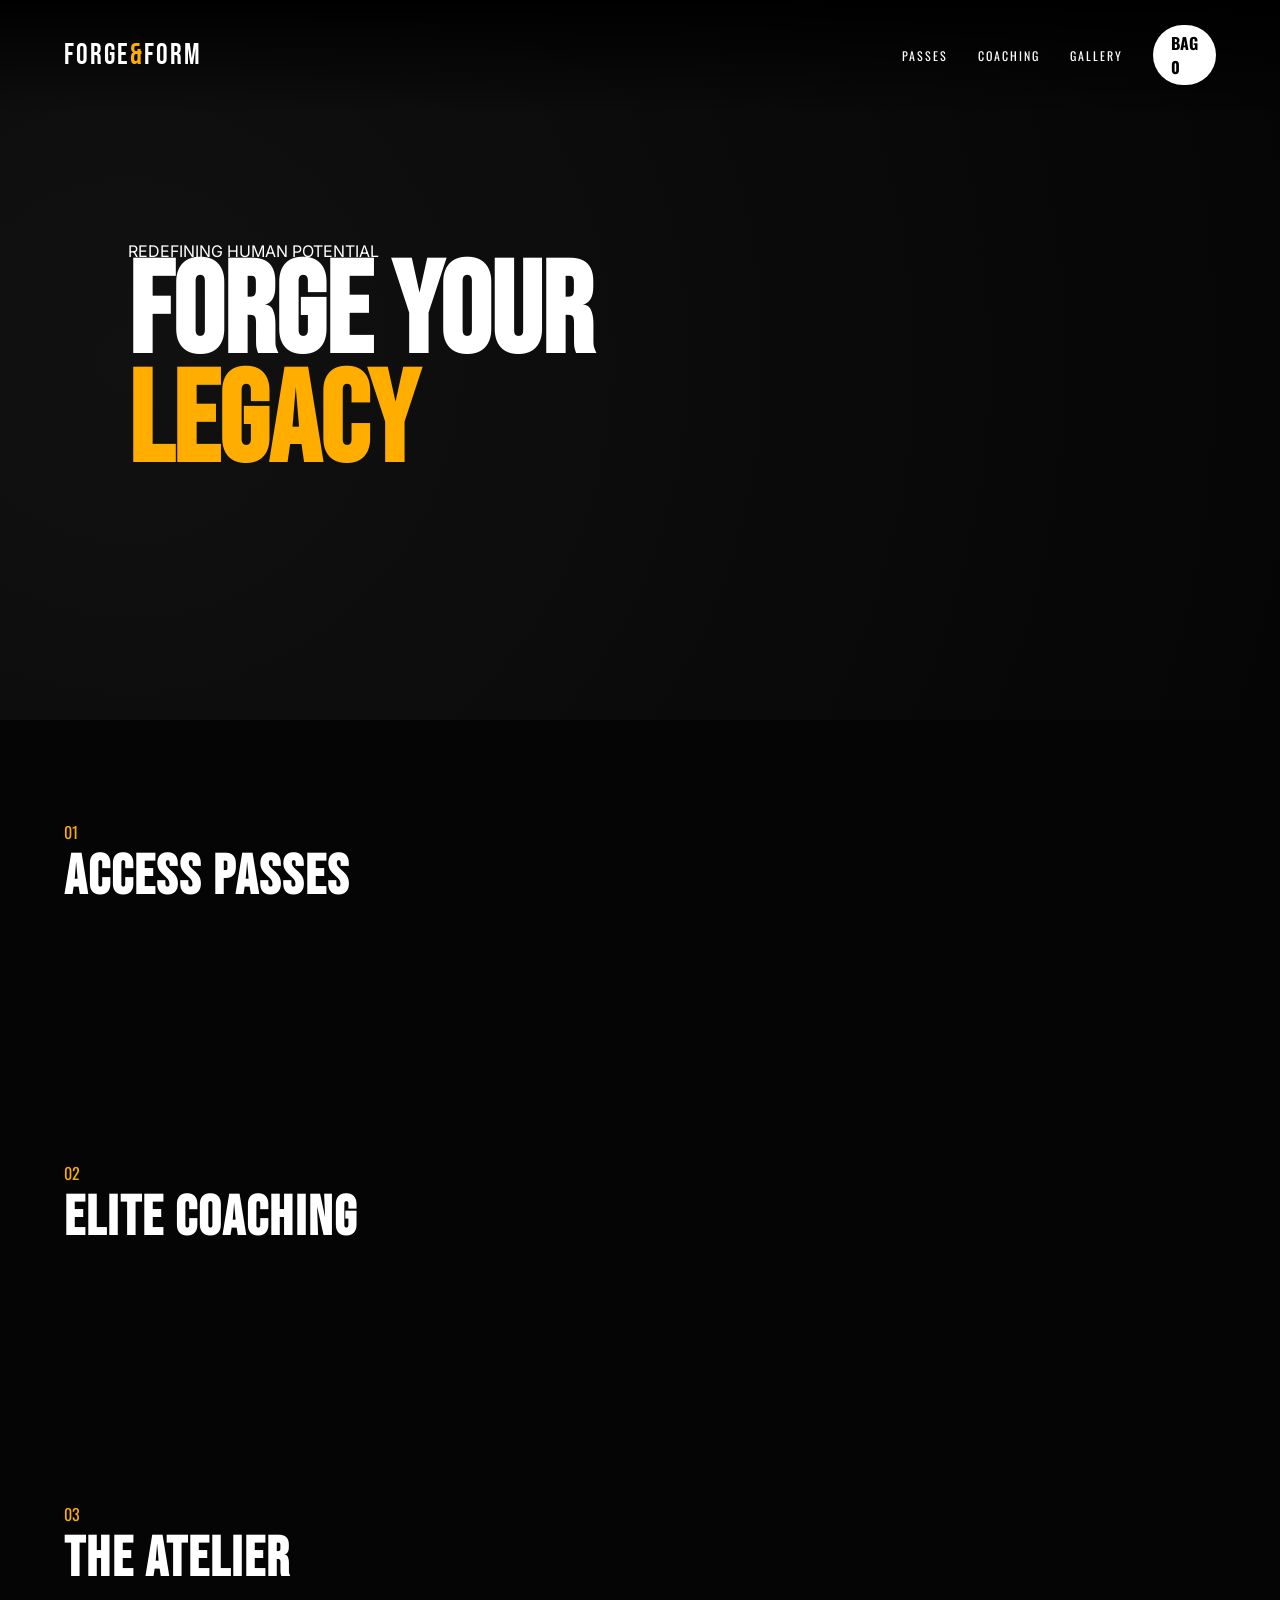
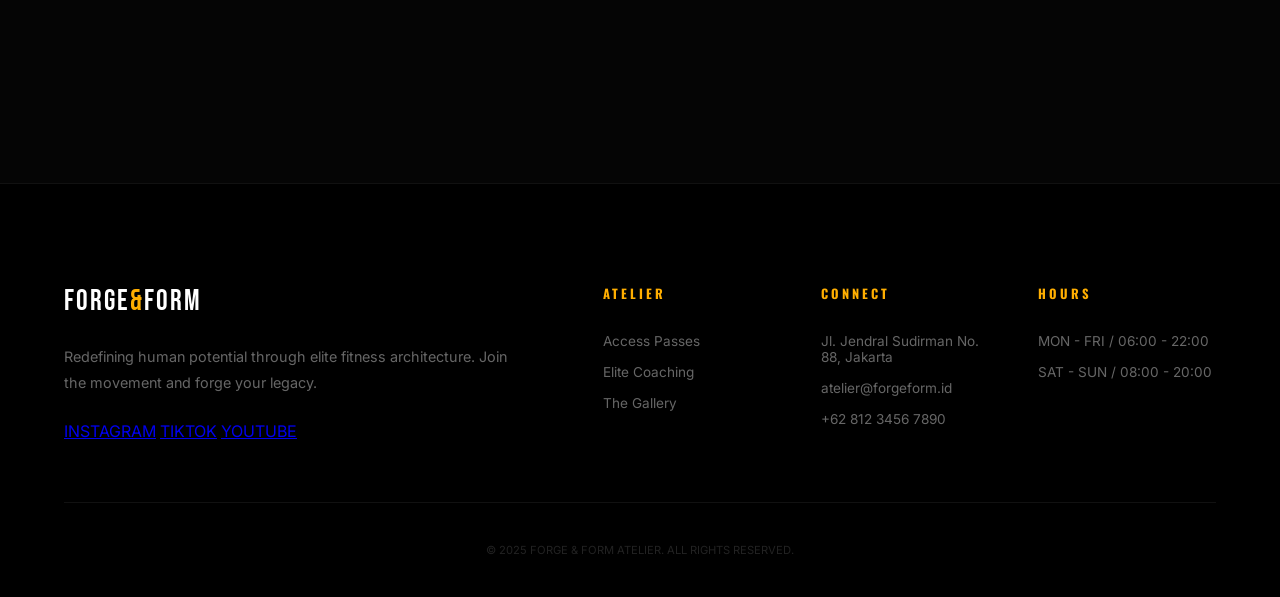
<file: index.html>
<!DOCTYPE html>
<html lang="en">
<head>
    <meta charset="UTF-8">
    <meta name="viewport" content="width=device-width, initial-scale=1.0">
    <title>FORGE & FORM | Elite Fitness Atelier</title>
    <link href="https://fonts.googleapis.com/css2?family=Oswald:wght@300;500;600&family=Bebas+Neue&family=Inter:wght@300;400;700&display=swap" rel="stylesheet">
    <link rel="stylesheet" href="style.css">
</head>
<body>

    <nav id="navbar">
        <div class="nav-container">
            <div class="logo">FORGE<span>&</span>FORM</div>
            <div class="nav-links">
                <a href="#membership">PASSES</a>
                <a href="#coaching">COACHING</a>
                <a href="#gallery">GALLERY</a>
                <div class="bag-pill" onclick="toggleBag(true)">
                    <span>BAG</span>
                    <div id="bag-count">0</div>
                </div>
            </div>
        </div>
    </nav>

    <section class="hero">
        <div class="hero-content">
            <p>REDEFINING HUMAN POTENTIAL</p>
            <h1>FORGE YOUR<br><span class="accent">LEGACY</span></h1>
        </div>
    </section>

    <section id="membership" class="container">
        <div class="section-header">
            <span class="num">01</span>
            <h2>ACCESS PASSES</h2>
        </div>
        <div id="membership-list" class="grid-products"></div>
    </section>

    <section id="coaching" class="container">
        <div class="section-header">
            <span class="num">02</span>
            <h2>ELITE COACHING</h2>
        </div>
        <div id="coaching-list" class="grid-products"></div>
    </section>

    <section id="gallery" class="container">
        <div class="section-header">
            <span class="num">03</span>
            <h2>THE ATELIER</h2>
            <p id="gallery-info" class="gallery-info-text"></p>
        </div>
        <div class="gallery-scroll-area">
            <div id="gallery-list" class="fixed-gallery-grid"></div>
        </div>
    </section>

    <div id="side-bag" class="side-bag">
        <div class="bag-header">
            <div class="bag-title-area">
                <h3>YOUR SELECTION</h3>
                <span id="bag-item-qty">0 ITEMS</span>
            </div>
            <span class="close-bag" onclick="toggleBag(false)">&times;</span>
        </div>
        <div id="bag-items-list" class="bag-items"></div>
        <div class="bag-footer">
            <div class="bag-total-row">
                <span>SUBTOTAL</span>
                <span id="bag-total-price">Rp 0</span>
            </div>
            <p class="bag-disclaimer">TAXES AND CONFIRMATION HANDLED AT CHECKOUT.</p>
            <button class="checkout-btn" onclick="checkout()">PROCEED TO CHECKOUT</button>
        </div>
    </div>
    <div id="bag-overlay" onclick="toggleBag(false)"></div>

    <div id="payment-modal" class="modal-overlay">
        <div class="luxury-modal">
            <div class="modal-line"></div>
            <span class="step-tag">FINAL STEP</span>
            <h2>SECURE PAYMENT</h2>
            
            <div class="bank-card-minimal">
                <p class="bank-label">TRANSFER TO BCA</p>
                <div class="copy-area" onclick="copyToClipboard()">
                    <h3 id="acc-number">1234 567 890</h3>
                    <p id="copy-status">COPIED TO CLIPBOARD</p>
                </div>
                <p class="bank-holder">FORGE & FORM ATELIER</p>
            </div>

            <div class="total-box">
                <span>TOTAL BILL</span>
                <h1 id="final-amount">Rp 0</h1>
            </div>

            <div class="modal-btns">
                <button class="btn-confirm" onclick="sendConfirmation('wa')">CONFIRM VIA WHATSAPP</button>
                <button class="btn-close-text" onclick="closePayment()">BACK TO SITE</button>
            </div>
        </div>
    </div>

    <footer class="elite-footer">
        <div class="f-container">
            <div class="f-main-info">
                <div class="logo">FORGE<span>&</span>FORM</div>
                <p class="f-tagline">Redefining human potential through elite fitness architecture. Join the movement and forge your legacy.</p>
                <div class="f-socials">
                    <a href="#">INSTAGRAM</a>
                    <a href="#">TIKTOK</a>
                    <a href="#">YOUTUBE</a>
                </div>
            </div>
            <div class="f-grid-links">
                <div class="f-col">
                    <h4>ATELIER</h4>
                    <a href="#membership">Access Passes</a>
                    <a href="#coaching">Elite Coaching</a>
                    <a href="#gallery">The Gallery</a>
                </div>
                <div class="f-col">
                    <h4>CONNECT</h4>
                    <p>Jl. Jendral Sudirman No. 88, Jakarta</p>
                    <p>atelier@forgeform.id</p>
                    <p>+62 812 3456 7890</p>
                </div>
                <div class="f-col">
                    <h4>HOURS</h4>
                    <p>MON - FRI / 06:00 - 22:00</p>
                    <p>SAT - SUN / 08:00 - 20:00</p>
                </div>
            </div>
        </div>
        <div class="f-bottom">
            <p>© 2025 FORGE & FORM ATELIER. ALL RIGHTS RESERVED.</p>
        </div>
    </footer>

    <script src="script.js"></script>
</body>
</html>
</file>
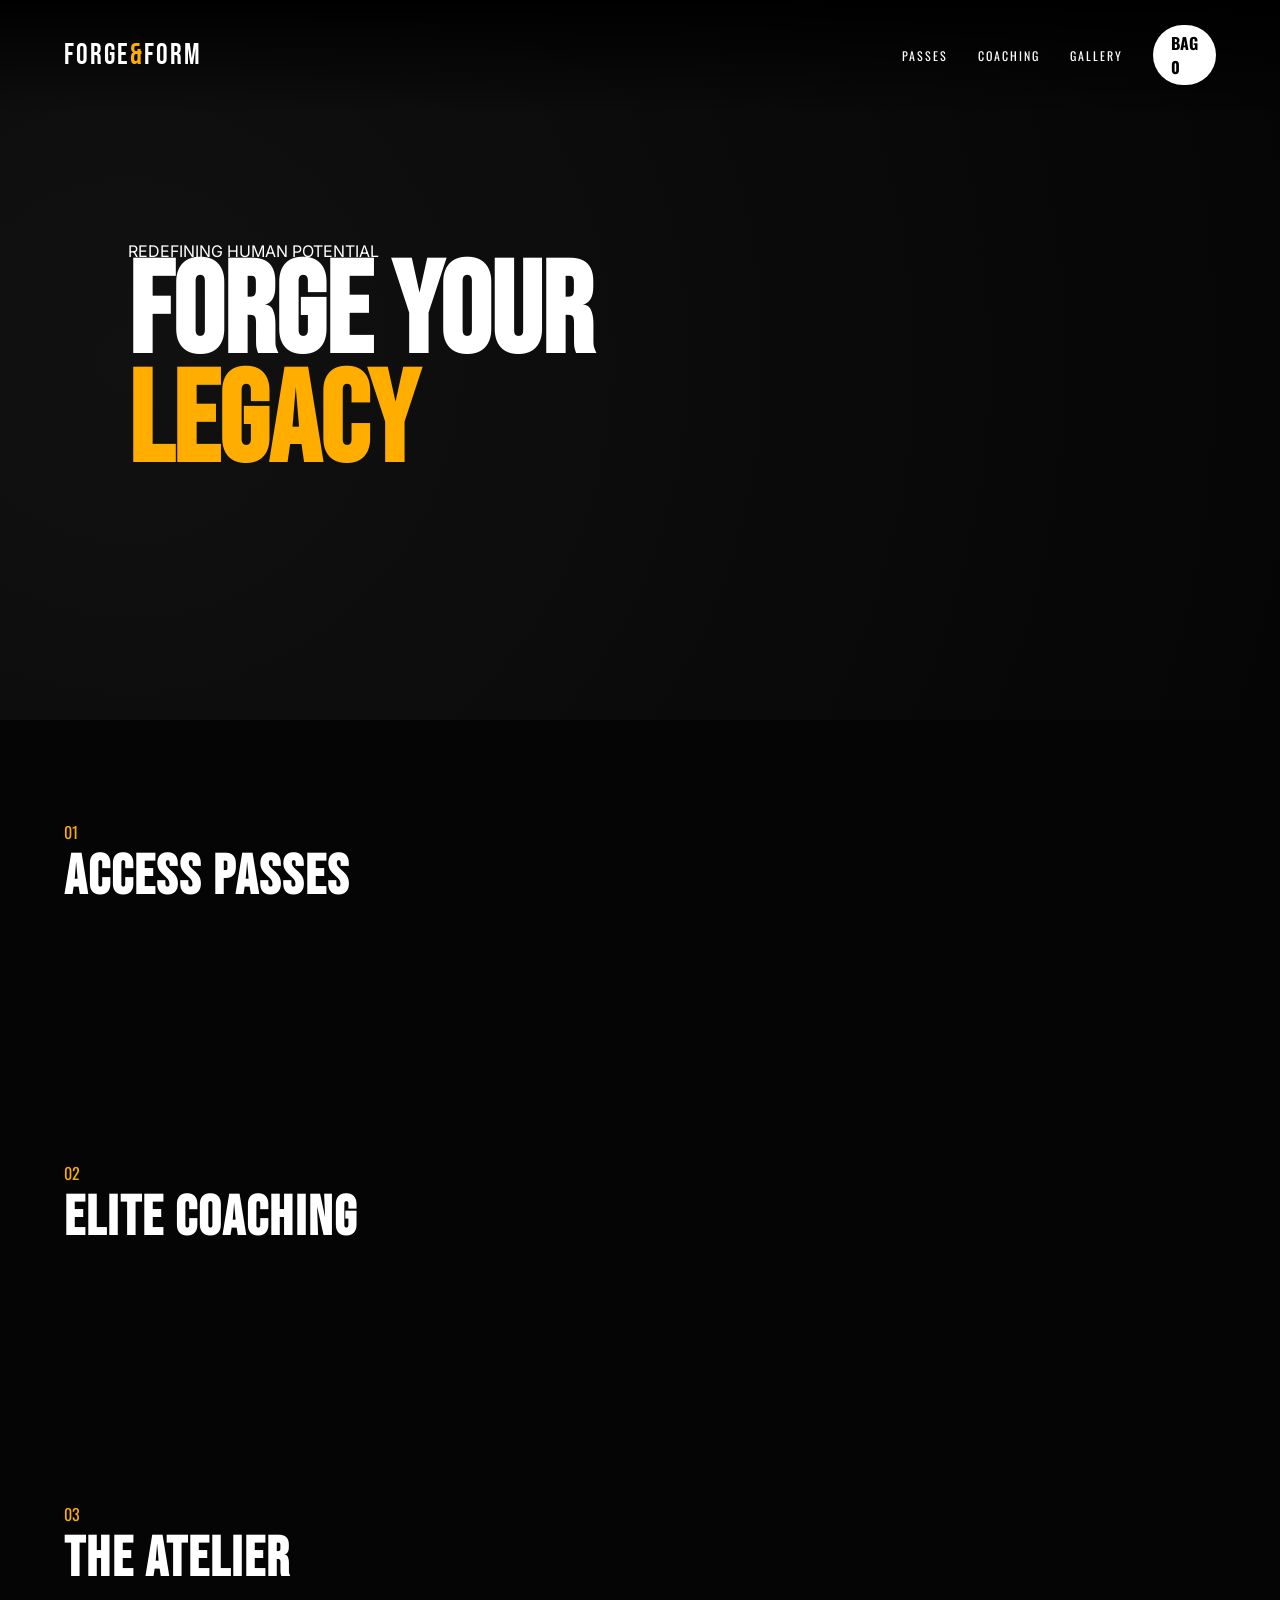
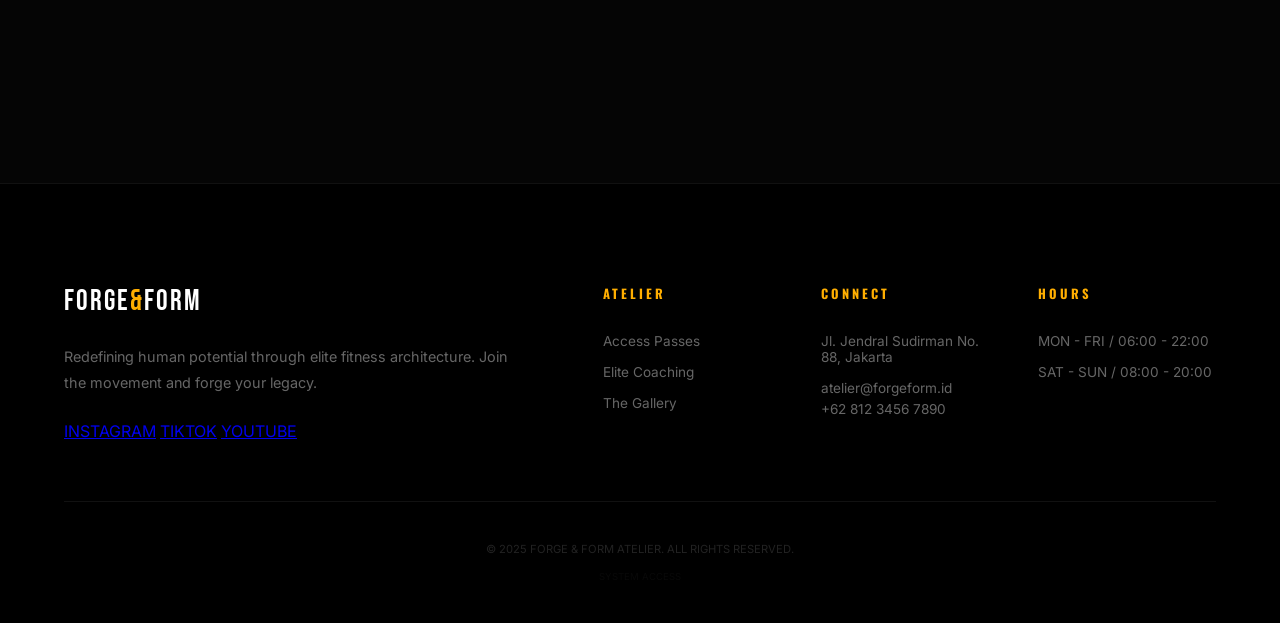
<file: admin.html>
<!DOCTYPE html>
<html lang="en">
<head>
    <meta charset="UTF-8">
    <meta name="viewport" content="width=device-width, initial-scale=1.0">
    <title>FORGE & FORM | Elite Fitness Atelier</title>
    <link href="https://fonts.googleapis.com/css2?family=Oswald:wght@300;500;600&family=Bebas+Neue&family=Inter:wght@300;400;700&display=swap" rel="stylesheet">
    <link rel="stylesheet" href="style.css">
</head>
<body>

    <nav id="navbar">
        <div class="nav-container">
            <div class="logo">FORGE<span>&</span>FORM</div>
            <div class="nav-links">
                <a href="#membership">PASSES</a>
                <a href="#coaching">COACHING</a>
                <a href="#gallery">GALLERY</a>
                <div class="bag-pill" onclick="toggleBag(true)">
                    <span>BAG</span>
                    <div id="bag-count">0</div>
                </div>
            </div>
        </div>
    </nav>

    <section class="hero">
        <div class="hero-content">
            <p>REDEFINING HUMAN POTENTIAL</p>
            <h1>FORGE YOUR<br><span class="accent">LEGACY</span></h1>
        </div>
    </section>

    <section id="membership" class="container">
        <div class="section-header">
            <span class="num">01</span>
            <h2>ACCESS PASSES</h2>
        </div>
        <div id="membership-list" class="grid-products"></div>
    </section>

    <section id="coaching" class="container">
        <div class="section-header">
            <span class="num">02</span>
            <h2>ELITE COACHING</h2>
        </div>
        <div id="coaching-list" class="grid-products"></div>
    </section>

    <section id="gallery" class="container">
        <div class="section-header">
            <span class="num">03</span>
            <h2>THE ATELIER</h2>
            <p id="gallery-info" class="gallery-info-text"></p>
        </div>
        <div class="gallery-scroll-area">
            <div id="gallery-list" class="fixed-gallery-grid"></div>
        </div>
    </section>

    <div id="side-bag" class="side-bag">
        <div class="bag-header">
            <div class="bag-title-area">
                <h3>YOUR SELECTION</h3>
                <span id="bag-item-qty">0 ITEMS</span>
            </div>
            <span class="close-bag" onclick="toggleBag(false)">&times;</span>
        </div>
        <div id="bag-items-list" class="bag-items"></div>
        <div class="bag-footer">
            <div class="bag-total-row">
                <span>SUBTOTAL</span>
                <span id="bag-total-price">Rp 0</span>
            </div>
            <p class="bag-disclaimer">TAXES AND CONFIRMATION HANDLED AT CHECKOUT.</p>
            <button class="checkout-btn" onclick="checkout()">PROCEED TO CHECKOUT</button>
        </div>
    </div>
    <div id="bag-overlay" onclick="toggleBag(false)"></div>

    <div id="payment-modal" class="modal-overlay">
        <div class="luxury-modal">
            <div class="modal-line"></div>
            <span class="step-tag">FINAL STEP</span>
            <h2>SECURE PAYMENT</h2>
            
            <div class="bank-card-minimal">
                <p class="bank-label">TRANSFER TO BCA</p>
                <div class="copy-area" onclick="copyToClipboard()">
                    <h3 id="acc-number">1234 567 890</h3>
                    <p id="copy-status">COPIED TO CLIPBOARD</p>
                </div>
                <p class="bank-holder">FORGE & FORM ATELIER</p>
            </div>

            <div class="total-box">
                <span>TOTAL BILL</span>
                <h1 id="final-amount">Rp 0</h1>
            </div>

            <div class="modal-btns">
                <button class="btn-confirm" onclick="sendConfirmation('wa')">CONFIRM VIA WHATSAPP</button>
                <button class="btn-close-text" onclick="closePayment()">BACK TO SITE</button>
            </div>
        </div>
    </div>

   <footer class="elite-footer">
    <div class="f-container">
        <div class="f-main-info">
            <div class="logo">FORGE<span>&</span>FORM</div>
            <p class="f-tagline">Redefining human potential through elite fitness architecture. Join the movement and forge your legacy.</p>
            <div class="f-socials">
                <a href="#">INSTAGRAM</a>
                <a href="#">TIKTOK</a>
                <a href="#">YOUTUBE</a>
            </div>
        </div>
        <div class="f-grid-links">
            <div class="f-col">
                <h4>ATELIER</h4>
                <a href="#membership">Access Passes</a>
                <a href="#coaching">Elite Coaching</a>
                <a href="#gallery">The Gallery</a>
            </div>
            <div class="f-col">
                <h4>CONNECT</h4>
                <p>Jl. Jendral Sudirman No. 88, Jakarta</p>
                <a href="mailto:atelier@forgeform.id" style="text-transform: lowercase; margin-bottom: 5px;">atelier@forgeform.id</a>
                <a href="https://wa.me/6281234567890" target="_blank">+62 812 3456 7890</a>
            </div>
            <div class="f-col">
                <h4>HOURS</h4>
                <p>MON - FRI / 06:00 - 22:00</p>
                <p>SAT - SUN / 08:00 - 20:00</p>
            </div>
        </div>
    </div>
    <div class="f-bottom">
        <p>© 2025 FORGE & FORM ATELIER. ALL RIGHTS RESERVED.</p>
        <a href="admin.html" style="color: #111; text-decoration: none; font-size: 0.6rem; margin-top: 15px; display: inline-block; opacity: 0.5;">SYSTEM ACCESS</a>
    </div>
</footer>
    <script src="script.js"></script>
</body>
</html>
</file>
<file: style.css>
:root { 
    --accent: #ffae00; 
    --bg: #050505; 
    --card: #0d0d0d; 
    --border: #1a1a1a; 
    --text-dim: #666; 
}

* { margin: 0; padding: 0; box-sizing: border-box; }
html { scroll-behavior: smooth; }
body { background: var(--bg); color: #fff; font-family: 'Inter', sans-serif; overflow-x: hidden; }

/* Navigation */
nav { position: fixed; width: 100%; top: 0; z-index: 1000; padding: 25px 0; background: linear-gradient(to bottom, rgba(0,0,0,0.95), transparent); }
.nav-container { width: 90%; max-width: 1400px; margin: 0 auto; display: flex; justify-content: space-between; align-items: center; }
.logo { font-family: 'Bebas Neue'; font-size: 1.8rem; letter-spacing: 2px; }
.logo span { color: var(--accent); }
.nav-links { display: flex; align-items: center; gap: 30px; }
.nav-links a { text-decoration: none; color: #fff; font-family: 'Oswald'; font-size: 0.75rem; letter-spacing: 2px; }
.bag-pill { background: #fff; color: #000; padding: 6px 18px; border-radius: 50px; cursor: pointer; font-family: 'Oswald'; font-weight: bold; }

/* Hero */
.hero { height: 80vh; display: flex; align-items: center; padding-left: 10%; background: radial-gradient(circle at 10% 50%, #111 0%, #050505 100%); }
.hero h1 { font-family: 'Bebas Neue'; font-size: clamp(3.5rem, 12vw, 8rem); line-height: 0.85; }
.accent { color: var(--accent); }

/* Layout & Products */
.container { padding: 100px 5%; max-width: 1400px; margin: 0 auto; }
.section-header { margin-bottom: 50px; }
.num { color: var(--accent); font-family: 'Oswald'; display: block; }
h2 { font-family: 'Bebas Neue'; font-size: 3.5rem; letter-spacing: 2px; }
.grid-products { display: grid; grid-template-columns: repeat(auto-fill, minmax(320px, 1fr)); gap: 30px; }
.forge-card { background: var(--card); border: 1px solid var(--border); transition: 0.4s; padding: 20px; }
.card-img-wrap { width: 100%; height: 380px; overflow: hidden; margin-bottom: 20px; }
.card-img { width: 100%; height: 100%; object-fit: cover; filter: grayscale(1); transition: 0.7s; }
.forge-card:hover .card-img { filter: grayscale(0); transform: scale(1.05); }

/* Gallery Fixed */
.gallery-info-text { font-size: 0.65rem; color: var(--accent); letter-spacing: 2px; margin-top: 10px; }
.gallery-scroll-area { width: 100vw; margin-left: calc(-50vw + 50%); overflow-x: auto; padding: 20px 5%; scrollbar-width: none; }
.fixed-gallery-grid { display: grid; grid-auto-flow: column; grid-auto-columns: 320px; gap: 15px; }
.gallery-item { width: 320px; height: 320px; overflow: hidden; border: 1px solid var(--border); }
.gallery-item img { width: 100%; height: 100%; object-fit: cover; filter: brightness(0.5) grayscale(1); transition: 0.6s; }
.gallery-item:hover img { filter: brightness(1) grayscale(0); transform: scale(1.1); }

/* Side Bag */
.side-bag { position: fixed; right: -450px; top: 0; width: 400px; height: 100%; background: #080808; z-index: 2000; transition: 0.5s cubic-bezier(0.16, 1, 0.3, 1); display: flex; flex-direction: column; border-left: 1px solid #1a1a1a; }
.side-bag.active { right: 0; }
.bag-header { padding: 40px 30px; border-bottom: 1px solid #111; display: flex; justify-content: space-between; }
.bag-items { flex: 1; overflow-y: auto; padding: 20px 30px; }
.bag-item-row { display: flex; justify-content: space-between; align-items: center; padding: 20px 0; border-bottom: 1px solid #111; }
.remove-btn { background: none; border: none; color: #444; font-size: 0.6rem; cursor: pointer; }
.remove-btn:hover { color: #ff4444; }
.bag-footer { padding: 40px 30px; background: #0a0a0a; border-top: 1px solid #111; }
#bag-overlay { position: fixed; inset: 0; background: rgba(0,0,0,0.85); display: none; z-index: 1999; }
.checkout-btn { width: 100%; padding: 20px; background: #fff; color: #000; border: none; font-family: 'Oswald'; font-weight: bold; cursor: pointer; }

/* Modal Luxury */
.modal-overlay { display: none; position: fixed; inset: 0; background: rgba(0,0,0,0.9); z-index: 3000; backdrop-filter: blur(15px); align-items: center; justify-content: center; }
.luxury-modal { background: #0a0a0a; border: 1px solid #1a1a1a; padding: 60px 40px; width: 90%; max-width: 450px; text-align: center; animation: modalSlide 0.5s cubic-bezier(0.16, 1, 0.3, 1); }
@keyframes modalSlide { from { opacity: 0; transform: translateY(30px); } to { opacity: 1; transform: translateY(0); } }
.bank-card-minimal { background: #111; padding: 30px; margin: 30px 0; }
.copy-area { cursor: pointer; position: relative; }
.copy-area h3 { font-family: 'Oswald'; font-size: 1.8rem; letter-spacing: 3px; transition: 0.3s; }
.copy-area:hover h3 { color: var(--accent); }
#copy-status { font-size: 0.5rem; color: var(--accent); opacity: 0; transition: 0.3s; margin-top: 5px; }
.btn-confirm { width: 100%; padding: 18px; background: #fff; color: #000; border: none; font-family: 'Oswald'; font-weight: bold; cursor: pointer; }
.btn-close-text { background: none; border: none; color: #444; margin-top: 20px; cursor: pointer; font-size: 0.7rem; letter-spacing: 2px; }

/* Elite Footer */
.elite-footer { background: #000; border-top: 1px solid #111; padding: 100px 5% 40px; }
.f-container { max-width: 1400px; margin: 0 auto; display: grid; grid-template-columns: 1.5fr 2fr; gap: 80px; }
.f-tagline { color: var(--text-dim); font-size: 0.9rem; line-height: 1.8; margin: 25px 0; }
.f-grid-links { display: grid; grid-template-columns: repeat(3, 1fr); gap: 40px; }
.f-col h4 { font-family: 'Oswald'; font-size: 0.8rem; color: var(--accent); margin-bottom: 30px; letter-spacing: 3px; }
.f-col a, .f-col p { color: var(--text-dim); text-decoration: none; font-size: 0.85rem; margin-bottom: 15px; display: block; }
.f-bottom { max-width: 1400px; margin: 60px auto 0; padding-top: 40px; border-top: 1px solid #111; text-align: center; color: #222; font-size: 0.7rem; }

@media (max-width: 1024px) { .f-container { grid-template-columns: 1fr; } .f-grid-links { grid-template-columns: 1fr; } .side-bag { width: 100%; right: -100%; } }
</file>
